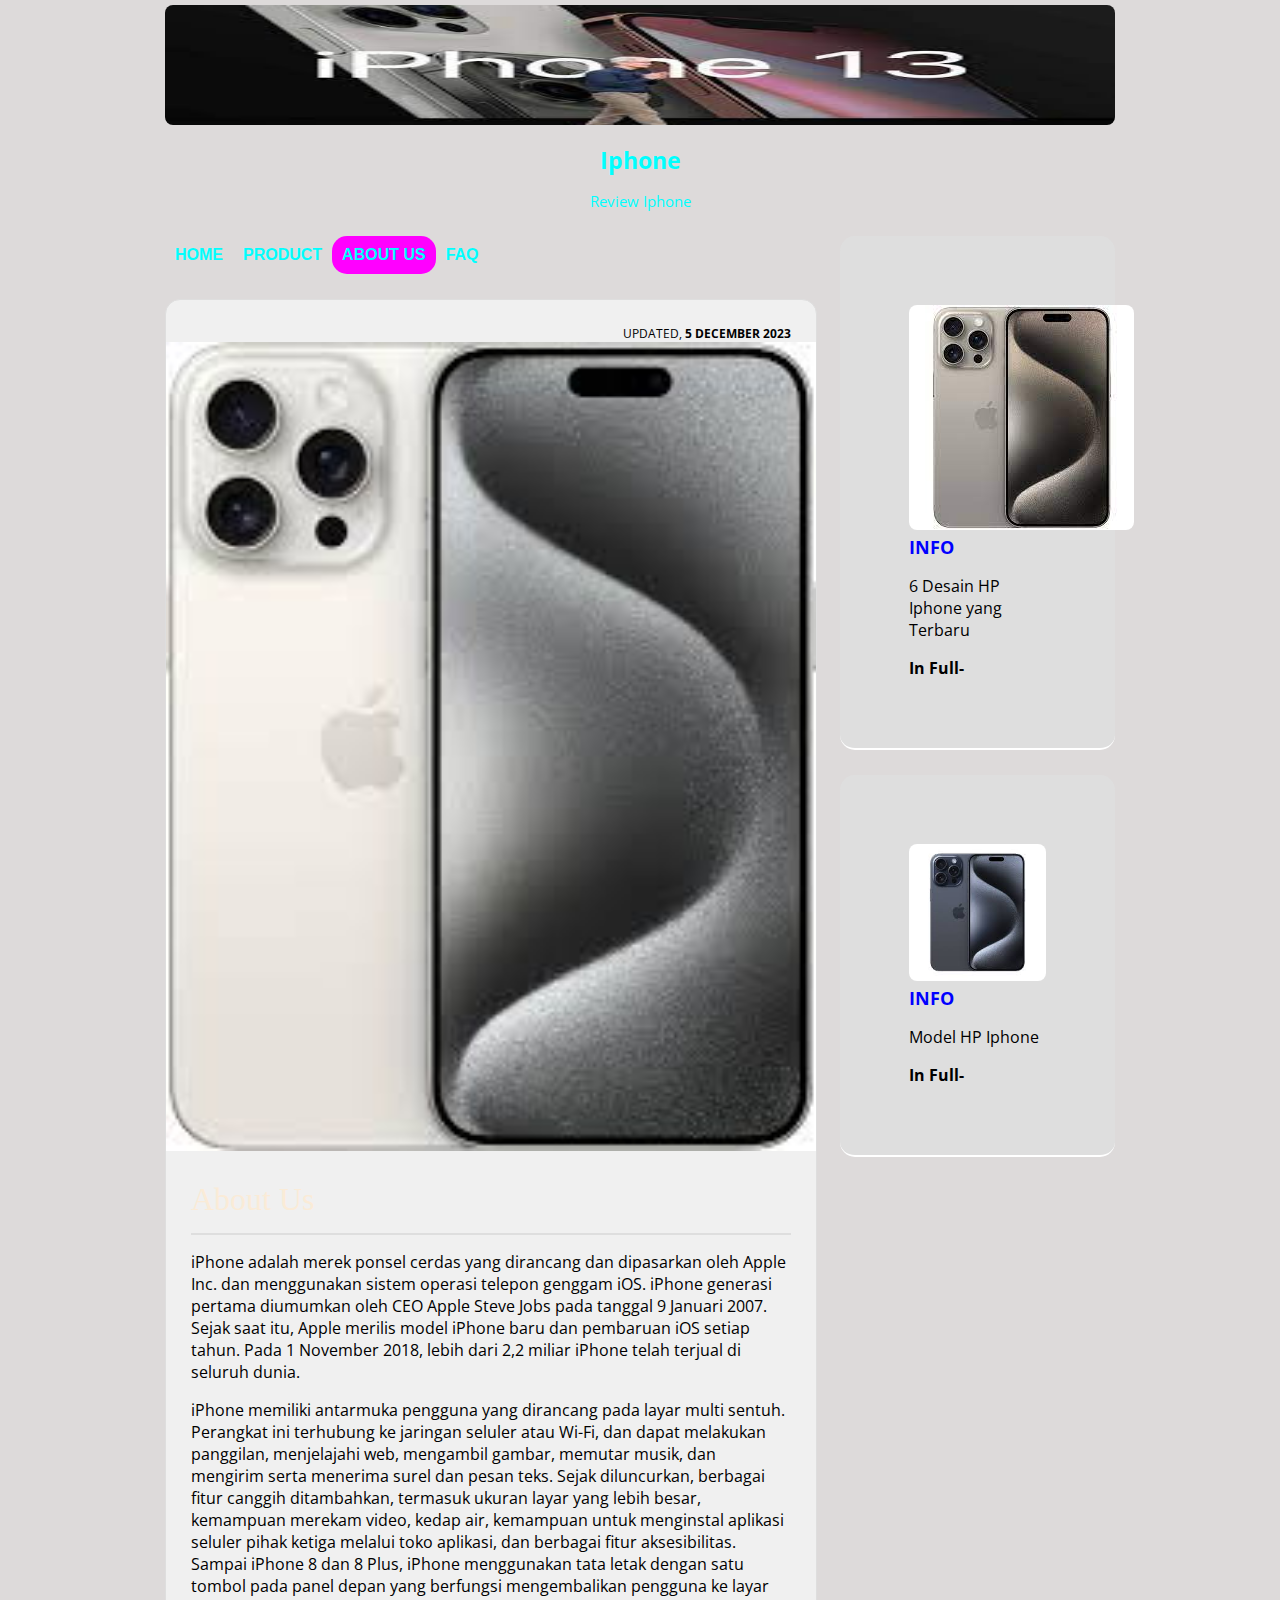
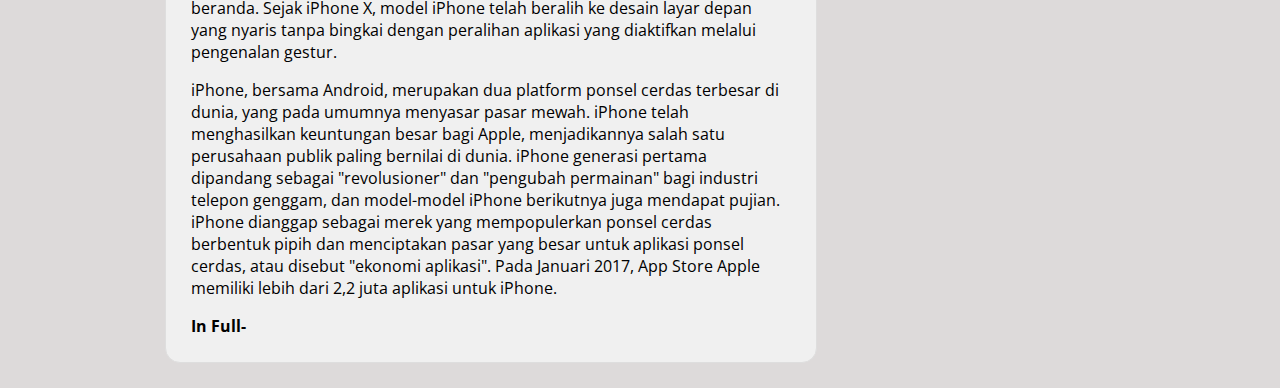
<file: contact-us.html>
<!DOCTYPE html>
<html lang="en">
<head>
    <title>webku</title>
    <link rel="stylesheet" type="text/css" href="style.css">
</head>

<body>

    <header>
        <img src="gambar8.jpeg" alt="header" width="950px" height="120px">
        <h1 class="judul">Iphone</h1>
        <p class="deskripsi">Review Iphone </p>
    </header>


    <div class="wrap">
        <nav class="menu">
            <ul>
                <li >
                    <a href="index.html">Home</a>
                </li>
                <li>
                    <a href="product.html">Product</a>     
                </li>
                <li class="active">
                    <a href="contact-us.html">About Us</a>     
                </li>
                <li>
                    <a href="faq.html">faq</a>     
                </li>
            </ul>
        </nav>
    <aside class="sidebar">
        <div class="widget">
             <div>
                <img class="widget-pict" src="gambar1.jpeg " alt="pict" widht="100%">
            </div>

            <h2>Info</h2>
            <p>6 Desain HP Iphone yang Terbaru</p>
            <a href="#" class="faq-selengkapnya"> In Full-</a>

        </div>
        <div class="widget">
            <div>
                <img class="widget-pict" src="gambar2.jpeg" alt="pict" width="100%">
            </div>

            <h2>Info</h2>
            <p>Model HP Iphone</p>
            <a href="#" class="faq-selengkapnya">In Full-</a>

        </div>

    </aside>


    <div class="blog">
        <div class="conteudo">
            <div class="post-info">
            Updated, <b>5 december 2023</b>
        </div>
        <img src="gambar3.jpeg">
        <h1>About Us</h1>
        <hr>
        <p>
            iPhone adalah merek ponsel cerdas yang dirancang dan dipasarkan oleh Apple Inc. 
            dan menggunakan sistem operasi telepon genggam iOS. iPhone generasi pertama diumumkan oleh CEO Apple Steve Jobs pada tanggal 9 Januari 2007. 
            Sejak saat itu, Apple merilis model iPhone baru dan pembaruan iOS setiap tahun. Pada 1 November 2018, lebih dari 2,2 miliar iPhone telah terjual di seluruh dunia.
        </p>
        <p>
            iPhone memiliki antarmuka pengguna yang dirancang pada layar multi sentuh.
            Perangkat ini terhubung ke jaringan seluler atau Wi-Fi, dan dapat melakukan panggilan, menjelajahi web, mengambil gambar, memutar musik, dan mengirim serta menerima surel dan pesan teks.
            Sejak diluncurkan, berbagai fitur canggih ditambahkan, termasuk ukuran layar yang lebih besar, kemampuan merekam video, kedap air, kemampuan untuk menginstal aplikasi seluler pihak ketiga melalui toko aplikasi, dan berbagai fitur aksesibilitas.
            Sampai iPhone 8 dan 8 Plus, iPhone menggunakan tata letak dengan satu tombol pada panel depan yang berfungsi mengembalikan pengguna ke layar beranda. Sejak iPhone X, model iPhone telah beralih ke desain layar depan yang nyaris tanpa bingkai dengan peralihan aplikasi yang diaktifkan melalui pengenalan gestur.
        </p>
        <p>
            iPhone, bersama Android, merupakan dua platform ponsel cerdas terbesar di dunia, yang pada umumnya menyasar pasar mewah. iPhone telah menghasilkan keuntungan besar bagi Apple, menjadikannya salah satu perusahaan publik paling bernilai di dunia.
            iPhone generasi pertama dipandang sebagai "revolusioner" dan "pengubah permainan" bagi industri telepon genggam, dan model-model iPhone berikutnya juga mendapat pujian. iPhone dianggap sebagai merek yang mempopulerkan ponsel cerdas berbentuk pipih dan menciptakan pasar yang besar untuk aplikasi ponsel cerdas, atau disebut "ekonomi aplikasi".
            Pada Januari 2017, App Store Apple memiliki lebih dari 2,2 juta aplikasi untuk iPhone.
        </p>
       
        <a href="#" class="continue-lendo">In Full-</a>
    </div>
    </div>
    </div>

</body>

</html>
</file>
<file: style.css>
@import url(https://fonts.googleapis.com/css?family=Open+Sans:400,800,700,600,300);

.active a {
    background-color: fuchsia;
    border-radius: 15px;
    color: blue; 

}

body {
    background: rgb(221,218,218);
    margin:0;
    font-family: 'open sans', sans-serif;
}

hr {
    border:0;
    background:#dedede;
    height:2px;
}

header img{
    margin-top: 5px;
    border-radius: 8px;
}

header{
    text-align: center;
    color:aqua;
}

header .judul{
    font-size: 17pt;
}

header .deskripsi{
    font-size:11pt;
}

.wrap{
    width: 950px;
    margin:25px auto;
}
nav.menu ul{
    overflow:hidden;
    color:aliceblue;
    list-style: none;
    float: left;
    padding: 0px;
    width: 650px;
    margin:0 0 0;
    background:blue (2, 120 ,150);
    -webkit-box-shadow:1px 1px 1px 0px rgba(204,204,204,0,55);
    -moz-box-shadow:1px 1px 1px 0px rgba(104,104,104,0,55);
    box-shadow: 5px 5px 5px 0px rgba(148,137,137,0,55);
    border-radius: 15px;
    display:flex;
    font-family:'segoe UI',Tahoma,geneva,'Segoe UI', Tahoma, Geneva, Verdana, sans-serif;
    color:red;
}

nav.menu ul a {
    padding:10px;
    display: block;
    font-weight: 600;
    font-size: 16px;
    color: aqua;
    text-transform: uppercase;
    transform: all 0.5s ease;
    text-decoration: none;
    text-align: center;
}
.active a{
    color: red;
}
nav.menu ul a:hover {
    text-decoration: underline;
    border-radius: 15px;
    background: white;
    color: blue(2,12,150);
}
nav.menu ul a:active {
    color:red;
}
.sidebar {
    float:right;
    width:275px;
}
.widget-pict {
    border-radius: 8px;
}
.sidebar .widget {
    padding: 25%;
    margin: 0 0 25px;
    background: #dedede;
    border-bottom: 2px solid #fff;
    transition: all 0.5s ease;
    border-radius: 15px;
    border: 1px solid blue(10,128,238,0.55);

}
.sidebar .widget:hover {
    border-bottom: 4px solid #dedede;
    box-shadow: 5px 5px 5px 5px 0px rgb(148,137,0.55);

}
.sidebar .widget h2 {
    padding: 0;
    margin: 0 0 15px;
    color: blue;
    font-size: 18px;
    text-transform: uppercase;

}
.sidebar.widget p {
    font-size: 14px;
}
.sidebar .widget p:last-child {
    margin: 0;
}
.blog {
    float: left;
}
.widget .faq-selengkapnya {
    color: black;
    transition: all 0.5s ease;
    text-decoration: none;
    font-weight: 700;

}
.faq-selengkapnya:hover {
    margin-left: 10px;
}
.conteudo {
    width: 600px;
    padding: 25px;
    margin: 25px auto;
    background: #fff;
    transition: all 0.5s ease;
    border: 1px solid #dedede;
    -webkit-box-shadow:1px 1px 1px 0px rgba(204,204,204,0,55);
    -moz-box-shadow:1px 1px 1px 0px rgba(104,104,104,0,55);
    box-shadow: 5px 5px 5px 0px rgba(148,137,137,0,55);
    border-radius: 15px;
    background-color: rgb(240,240,240);
}
.conteudo:hover {
    border-bottom: 4px solid blue;
    box-shadow: 5px 5px 5px 0px chocolate(148,137,137,0.55);

}
.conteudo img {
    min-width: 650px;
    margin: 0 0 25px -25px;
    max-width: 650px;
}
.conteudo h1 {
    padding: 0;
    margin: 0 0 15px;
    font-weight: normal;
    color: antiquewhite;
    font-family: Georgia;

}
.conteudo p:last-child{
    margin: 0;
}
.conteudo .continue-lendo{
    color: black;
    transition: all 0,5s ease;
    text-decoration: none;
    font-weight: 700;
    
}
.conteudo .continue-lendo:hover{
    margin-left: 10px;
}

.post-info {
    float: right;
    font-size: 12px;
    margin: -10px 0 15 px;
    text-transform: uppercase;
}
@media screen and (max-width: 960px){
    .header {
        position: inherit;
        
    }
    .wrap {
        width: 90%;
        margin: 25px auto;
    }
    .sidebar {
        width: 100%;
        margin:25px 0 0;
        float: right;
    }
    .sidebar.widget {
        padding: 5%;
    }
    nav.menu ul {
        width: 100%;
    }
    nav.menu ul {
        float: inherit;
        
    }
    nav.menu ul li {
        float: inherit;
        margin: 0;
    }
    nav.menu ul a {
        padding: 15px;
        font-size: 15px;
        border-top: 1px solid greenyellow;
        border-bottom: 1px solid greenyellow;
    }
    .blog{
        width: 90%;
    }
    .conteudo{
        float: inherit;
        margin: 0 auto 25px;
        width: 101%;
        border: 1px solid white;
        padding: 5%;
        background: #fff;
    }
    .conteudo img {
        max-width: 110%;
        margin: 0 0 25px -5%;
        min-width: 110%;
    }
    .conteudo.continue-lendo:hover{
        margin-left: 0;
    }
}

@media screen and (max-width: 460px) {

    nav.menu ul a {
        padding: 15px;
        font-size: 14px;
    }

    .sidebar {
        display: none;
    }
    .post-info {
        display: none;
    }


}
</file>
